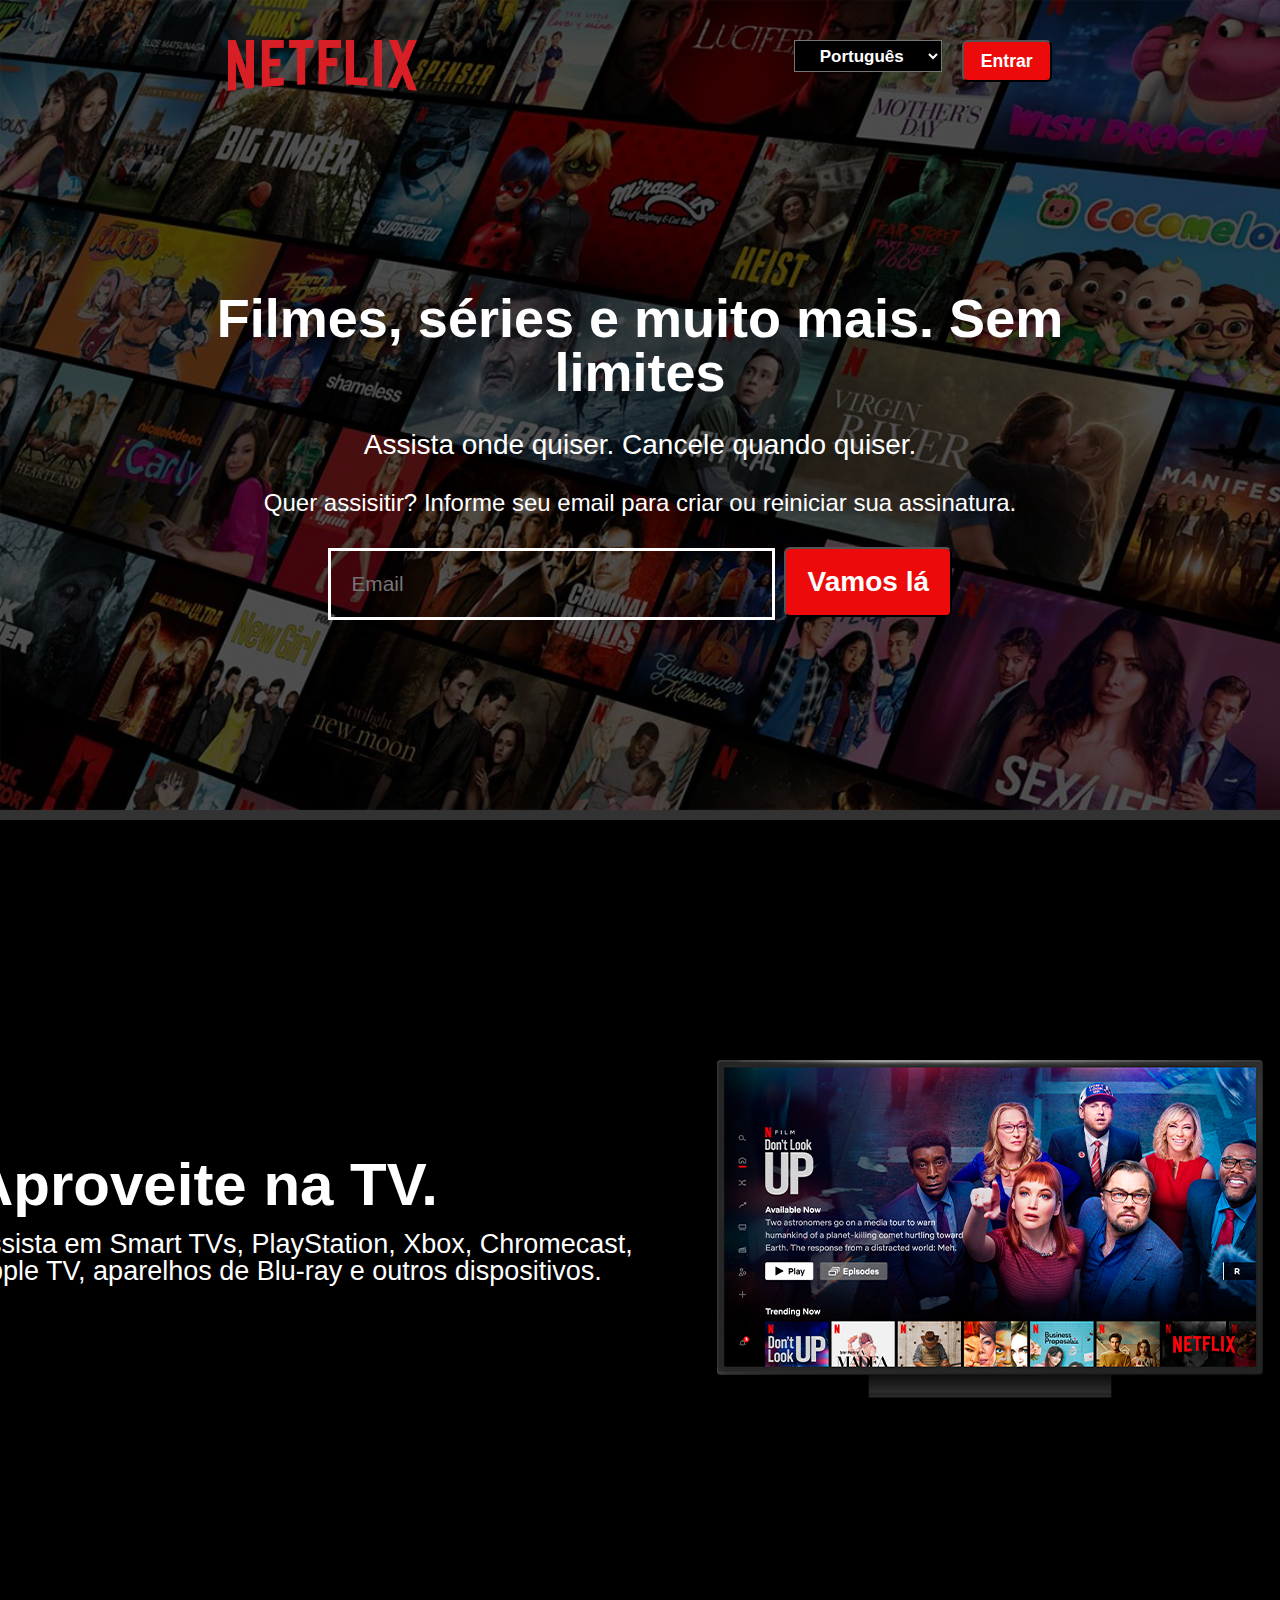
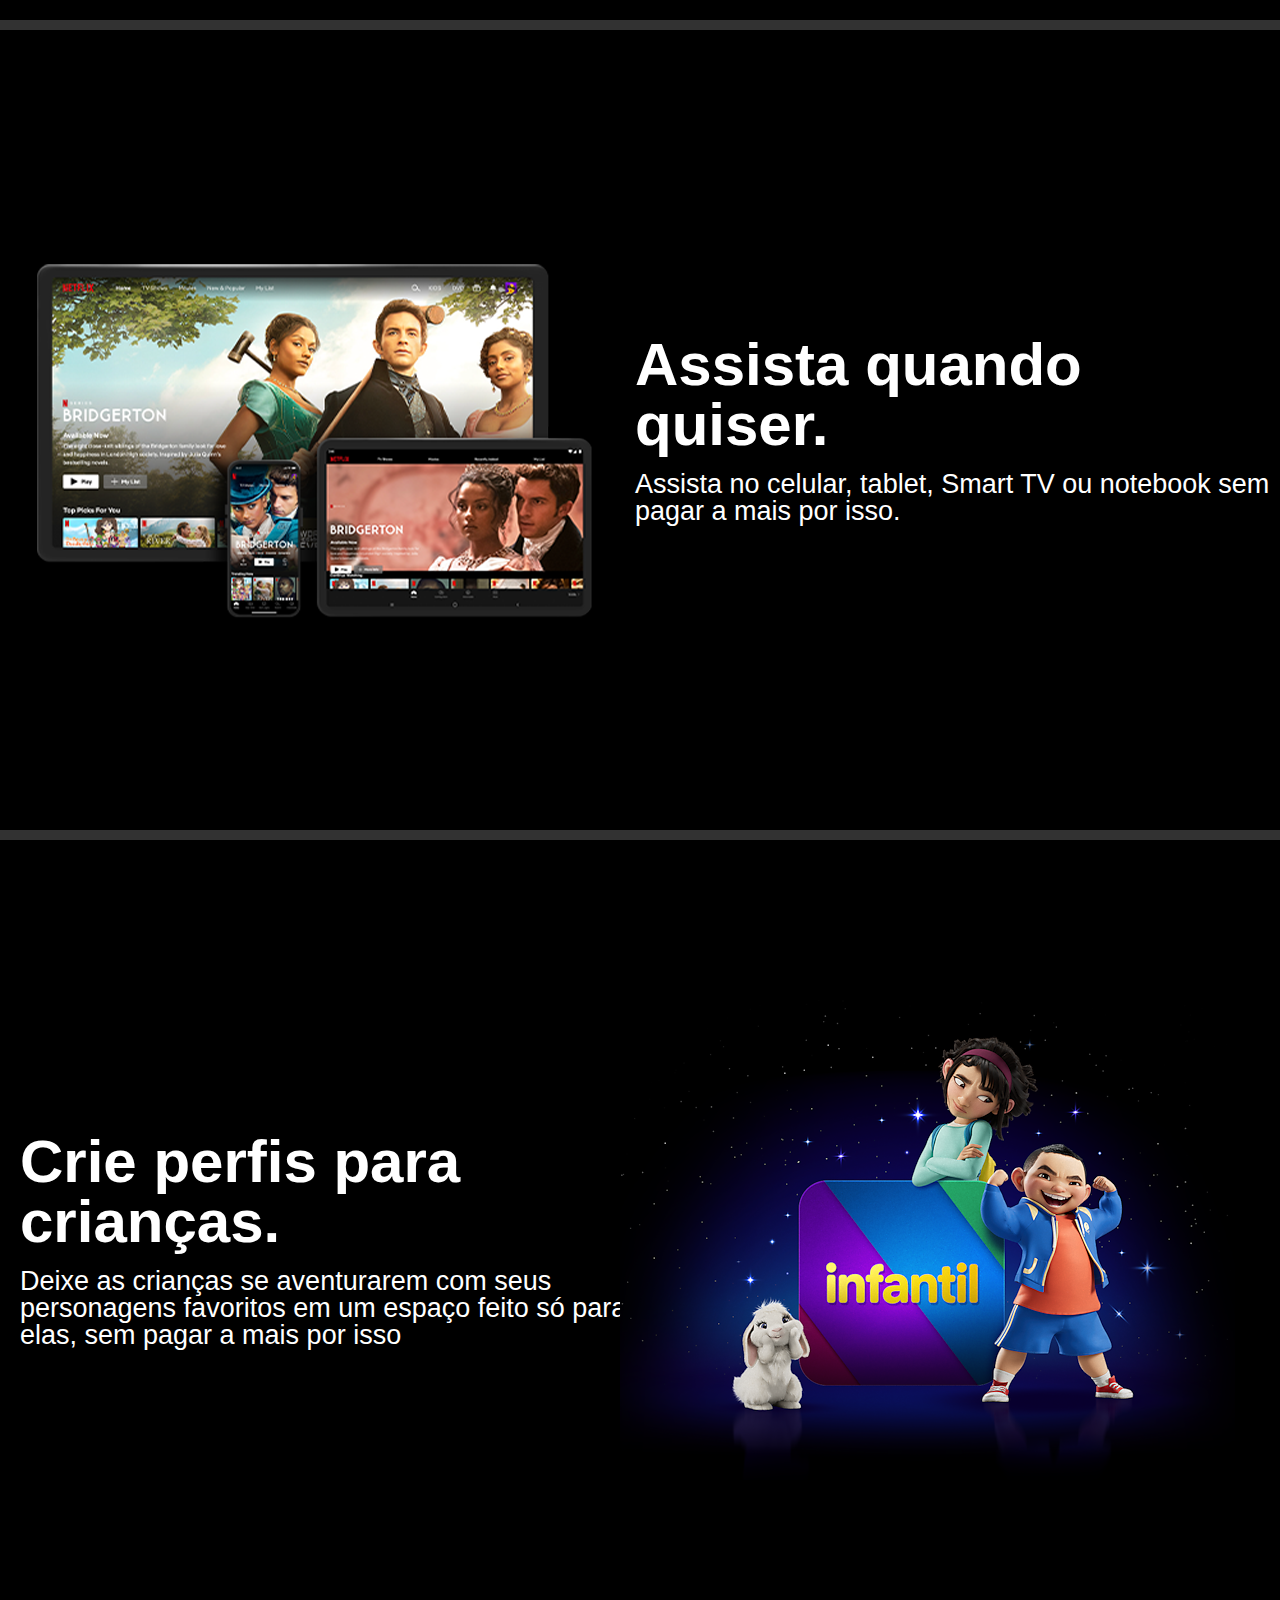
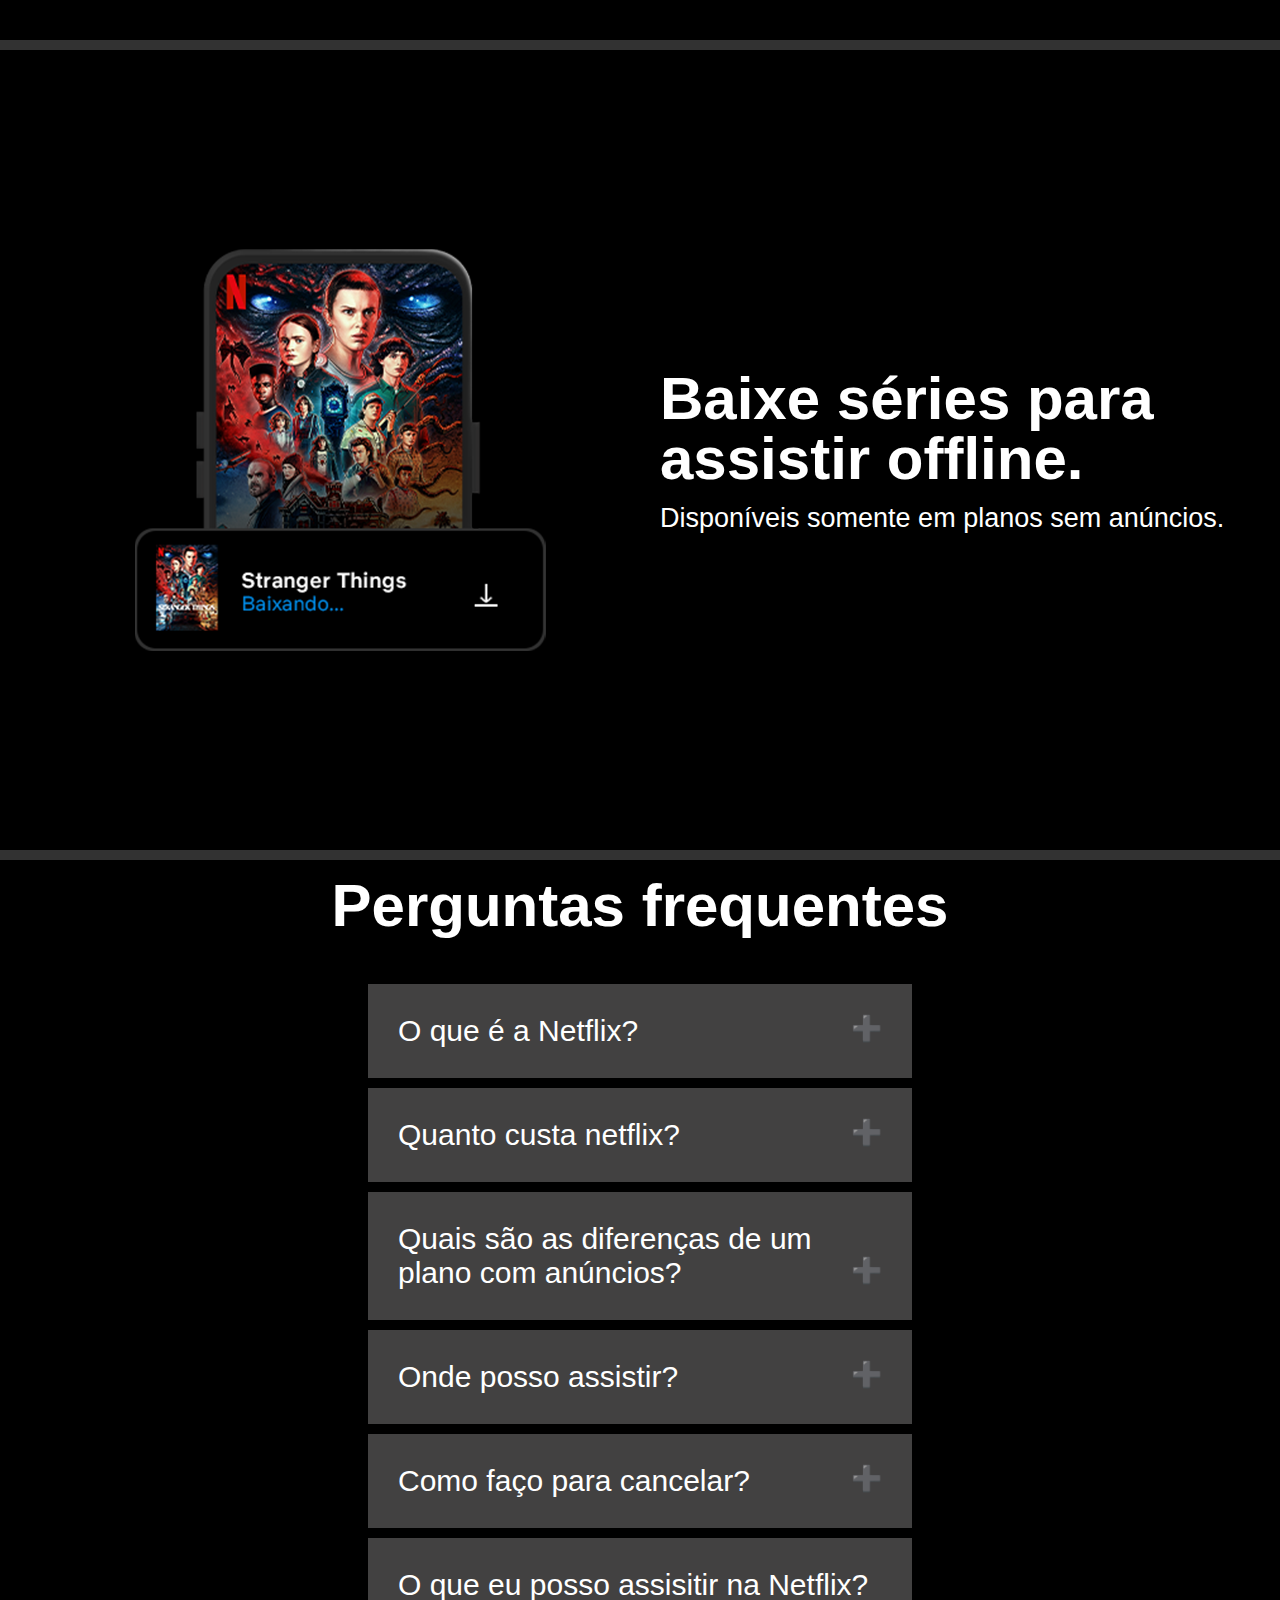
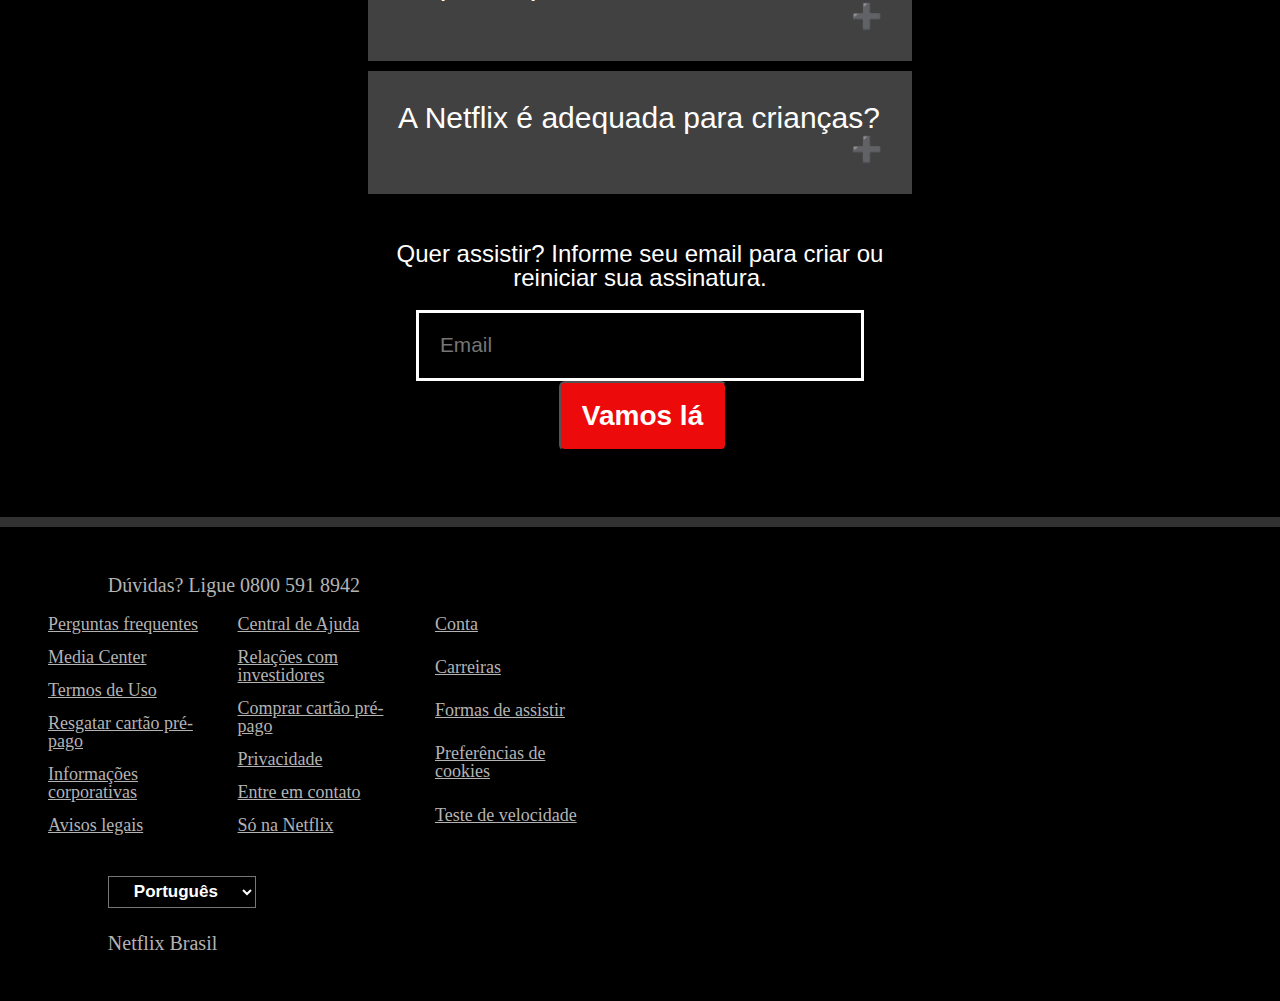
<file: index.html>
<!DOCTYPE html>
<html lang="pt-br">
<head>
    <meta charset="UTF-8">
    <meta http-equiv="X-UA-Compatible" content="IE=edge">
    <meta name="viewport" content="width=device-width, initial-scale=1.0">
    <link rel="stylesheet" href="style1.css">
    <link rel="stylesheet" href="reset.css"> 
    <link rel="preconnect" href="https://fonts.googleapis.com">
    <link rel="preconnect" href="https://fonts.gstatic.com" crossorigin>
    <link href="https://fonts.googleapis.com/css2?family=Open+Sans:wght@600&display=swap" rel="stylesheet">
    <title>Netflix Brasil - assistir a séries online, assistir a filmes online</title>
</head>
<body>
    

  <div class="inicio_container"> 
        <div class="cabeçalho1">
            <img class="logo" src="img/Netflix_logo.png" alt=""> 
            <div class="seletor_cabeçalho1">
             <select class="seletor_idioma">  
                <option value="">Português</option>
                <option value="">Inglês</option>
             </select>

             <button class="botao_entrar">Entrar</button> 
            </div> 
        </div>

        <div class="info_login"> 

            
            


            <h1 class="titulo_anuncio">Filmes, séries e muito mais. Sem limites </h1> 
            <h2 class="subtitulo_anuncio">Assista onde quiser. Cancele quando quiser.</h2>
            <p class="info_anuncio">Quer assisitir? Informe seu email para criar ou reiniciar sua assinatura.</p>
            
            <div class="campo_email">
            <input  class="input_email" type="text" placeholder="Email"> 
            <button class="botao_cadastrar">Vamos lá</button>
            </div>  

        

        </div>  
   </div>

    <div class="container_secção1"> 

        <div class="seccção_1">   

            <div class="info_sec1">
                <h2 class="subtitulo_sec1">Aproveite na TV.</h2>
                <p class="texto_sec1">Assista em Smart TVs, PlayStation, Xbox, Chromecast, Apple TV, aparelhos de Blu-ray e outros dispositivos.</p>
            </div>
               
            <img class="img_sec1" src="img/device-pile.png" alt="">
            
        </div>       

    </div>
    <div class="container_secção2"> 

        <div class="seccção_2">    


            <img class="img_sec2" src="img/tv_dspl.png" alt="">

            <div class="info_sec2">
                <h2 class="subtitulo_sec2">Assista quando quiser.</h2>
                <p class="texto_sec2">Assista no celular, tablet, Smart TV ou notebook sem pagar a mais por isso.</p>
            </div>
               
            
            
        </div>       

    </div> 

    <div class="container_secção3"> 

        <div class="seccção_3">    


            

            <div class="info_sec3">
                <h2 class="subtitulo_sec3">Crie perfis para crianças.</h2>
                <p class="texto_sec3">Deixe as crianças se aventurarem com seus personagens favoritos em um espaço feito só para elas, sem pagar a mais por isso</p>
            </div> 

            <img class="img_sec3" src="img/img_infantil.png" alt="">
               
            
            
        </div>       

    </div> 

    <div class="container_secção4"> 

        <div class="seccção_4">    


            <img class="img_sec4" src="img/pt-BR.png" alt="">

            <div class="info_sec4">
                <h2 class="subtitulo_sec4">Baixe séries para assistir offline.</h2>
                <p class="texto_sec4">Disponíveis somente em planos sem anúncios.</p>
            </div> 

          
               
            
            
        </div>       

    </div>

    <div class="container_secção5"> 

        <div class="seccção_5">    
            <h1 class="titulo_perguntas">Perguntas frequentes</h1>  


            <div class="caixa_perguntas"> 


                <button class="accordion">O que é a Netflix?</button>
                <div class="panel">
                    <p class="texto_panel">A Netflix é um serviço de streaming que oferece uma ampla variedade de séries, filmes e documentários premiados em milhares de aparelhos conectados à internet.</p>
                    <p class="texto_panel">Você pode assistir a quantos filmes e séries quiser, quando e onde quiser, tudo por um preço mensal acessível. Aqui você sempre encontra novidades. A cada semana, adicionamos novas séries e filmes.</p>
                </div> 

                <button class="accordion">Quanto custa netflix?</button>
                <div class="panel">
                    <p class="texto_panel">Assista à Netflix no seu celular, tablet, Smart TV, notebook ou aparelho de streaming por uma taxa mensal única. Os planos variam de R$18,90 a R$55,90 por mês. Sem contrato nem taxas extras.</p>
                </div>  

                <button class="accordion">Quais são as diferenças de um plano com anúncios?</button>
                <div class="panel">
                    <p class="texto_panel">Um plano com anúncios é uma excelente maneira de assistir a séries e filmes por um preço mais baixo. Você pode assistir ao seu conteúdo favorito com intervalos limitados para anúncios (sujeito a restrições de localização e aparelho). Este plano não permite fazer downloads e não inclui algumas séries e filmes com restrições de licenciamento.

                    </p>
                </div> 

                <button class="accordion">Onde posso assistir?</button>
                <div class="panel">
                    <p class="texto_panel">Assista onde quiser, quando quiser. Faça login com sua conta Netflix em netflix.com para começar a assistir no computador ou em qualquer aparelho conectado à Internet compatível com o aplicativo Netflix, como Smart TVs, smartphones, tablets, aparelhos de streaming e videogames.</p>

                    <p class="texto_panel">Você também pode baixar a sua série favorita com o aplicativo Netflix para iOS, Android ou Windows 10. Use downloads para levar a Netflix para onde quiser sem precisar de conexão com a Internet. Leve a Netflix com você para qualquer lugar.</p>
                </div>

                <button class="accordion">Como faço para cancelar?</button>
                <div class="panel">
                    <p class="texto_panel">A Netflix é flexível. Não há contratos nem compromissos. Você pode cancelar a sua conta na internet com apenas dois cliques. Não há taxa de cancelamento.você pode começar ou encerrar a sua assinatura a qualquer momento.</p>
                </div> 

                <button class="accordion">O que eu posso assisitir na Netflix?</button>
                <div class="panel">
                    <p class="texto_panel">A Netflix tem um grande catálogo de filmes, documentários, séries, originais Netflix premiados e muito mais. Assista o quanto quiser, quando quiser.</p>
                </div> 

                <button class="accordion">A Netflix é adequada para crianças?</button>
                <div class="panel">
                    <p class="texto_panel">A experiência infantil da Netflix faz parte da sua assinatura para que as crianças se divirtam em seu próprio espaço com séries e filmes familiares sob a supervisão dos responsáveis.

                        O recurso de controle parental, incluso nos perfis para crianças e protegido por PIN, permite restringir a classificação etária do conteúdo que as crianças podem ver e bloquear títulos específicos que você não quer que elas assistam.</p>
                </div> 

                <div class="caixa_cadastro"> 

                    <h1 class="texto_cadastro">Quer assistir? Informe seu email para criar ou reiniciar sua assinatura.</h1>
                    <div class="campo_email2">
                        <input  class="input_email" type="text" placeholder="Email"> 
                        <button class="botao_cadastrar">Vamos lá</button>
                    </div> 

                </div>

            </div>

            


            
          
               
            
            
        </div>       

    </div>  

    <div class="container_secção6">   
        
        <div class="sc6_box">

            

            <div class="s6_l1"> 
                <p>Dúvidas? Ligue 0800 591 8942</p>
            </div>


            

        
            <div class="seccção_6">  
        
                
            

                        <div class="colunas_sec6">
                            <a class="item_anchor" href="#">Perguntas  frequentes</a>
                            <a class="item_anchor" href="#">Media Center</a>
                            <a class="item_anchor" href="#">Termos de Uso</a>
                            <a class="item_anchor" href="#">Resgatar cartão pré-pago</a>
                            <a class="item_anchor" href="#">Informações corporativas</a>
                            <a class="item_anchor" href="#">Avisos legais</a>
                        
                            

                        </div> 

                        <div class="colunas_sec6"> 
                            
                            <a class="item_anchor" href="#">Central de Ajuda</a>
                            <a class="item_anchor" href="#">Relações com investidores</a>
                            <a class="item_anchor" href="#">Comprar cartão pré-pago</a>
                            <a class="item_anchor" href="#">Privacidade</a>
                            <a class="item_anchor" href="#">Entre em contato</a>
                            <a class="item_anchor" href="#">Só na Netflix</a>
                

                            
                        </div> 

                        <div class="colunas_sec6">

                            <a class="item_anchor" href="#">Conta</a>
                            <a class="item_anchor" href="#">Carreiras</a>
                            <a class="item_anchor" href="#">Formas de assistir</a>
                            <a class="item_anchor" href="#">Preferências de cookies</a>
                            <a class="item_anchor" href="#">Teste de velocidade</a>
                        </div>  

                        
                



            </div>  
        </div>  
        <div class="s6_l3"> 
            <select class="seletor_idioma">  
                <option value="">Português</option>
                <option value="">Inglês</option>
             </select> 

             <p>Netflix Brasil</p>
        </div> 
        
     
    </div>
    <script>
    
        var acc = document.getElementsByClassName("accordion");
        var i;
        
        for (i = 0; i < acc.length; i++) {
          acc[i].addEventListener("click", function() {
            /* Toggle between adding and removing the "active" class,
            to highlight the button that controls the panel */
            this.classList.toggle("active");
        
            /* Toggle between hiding and showing the active panel */
            var panel = this.nextElementSibling;
            if (panel.style.display === "block") {
              panel.style.display = "none";
            } else {
              panel.style.display = "block";
            }
          });
        }</script>

</body>
</html>
</file>
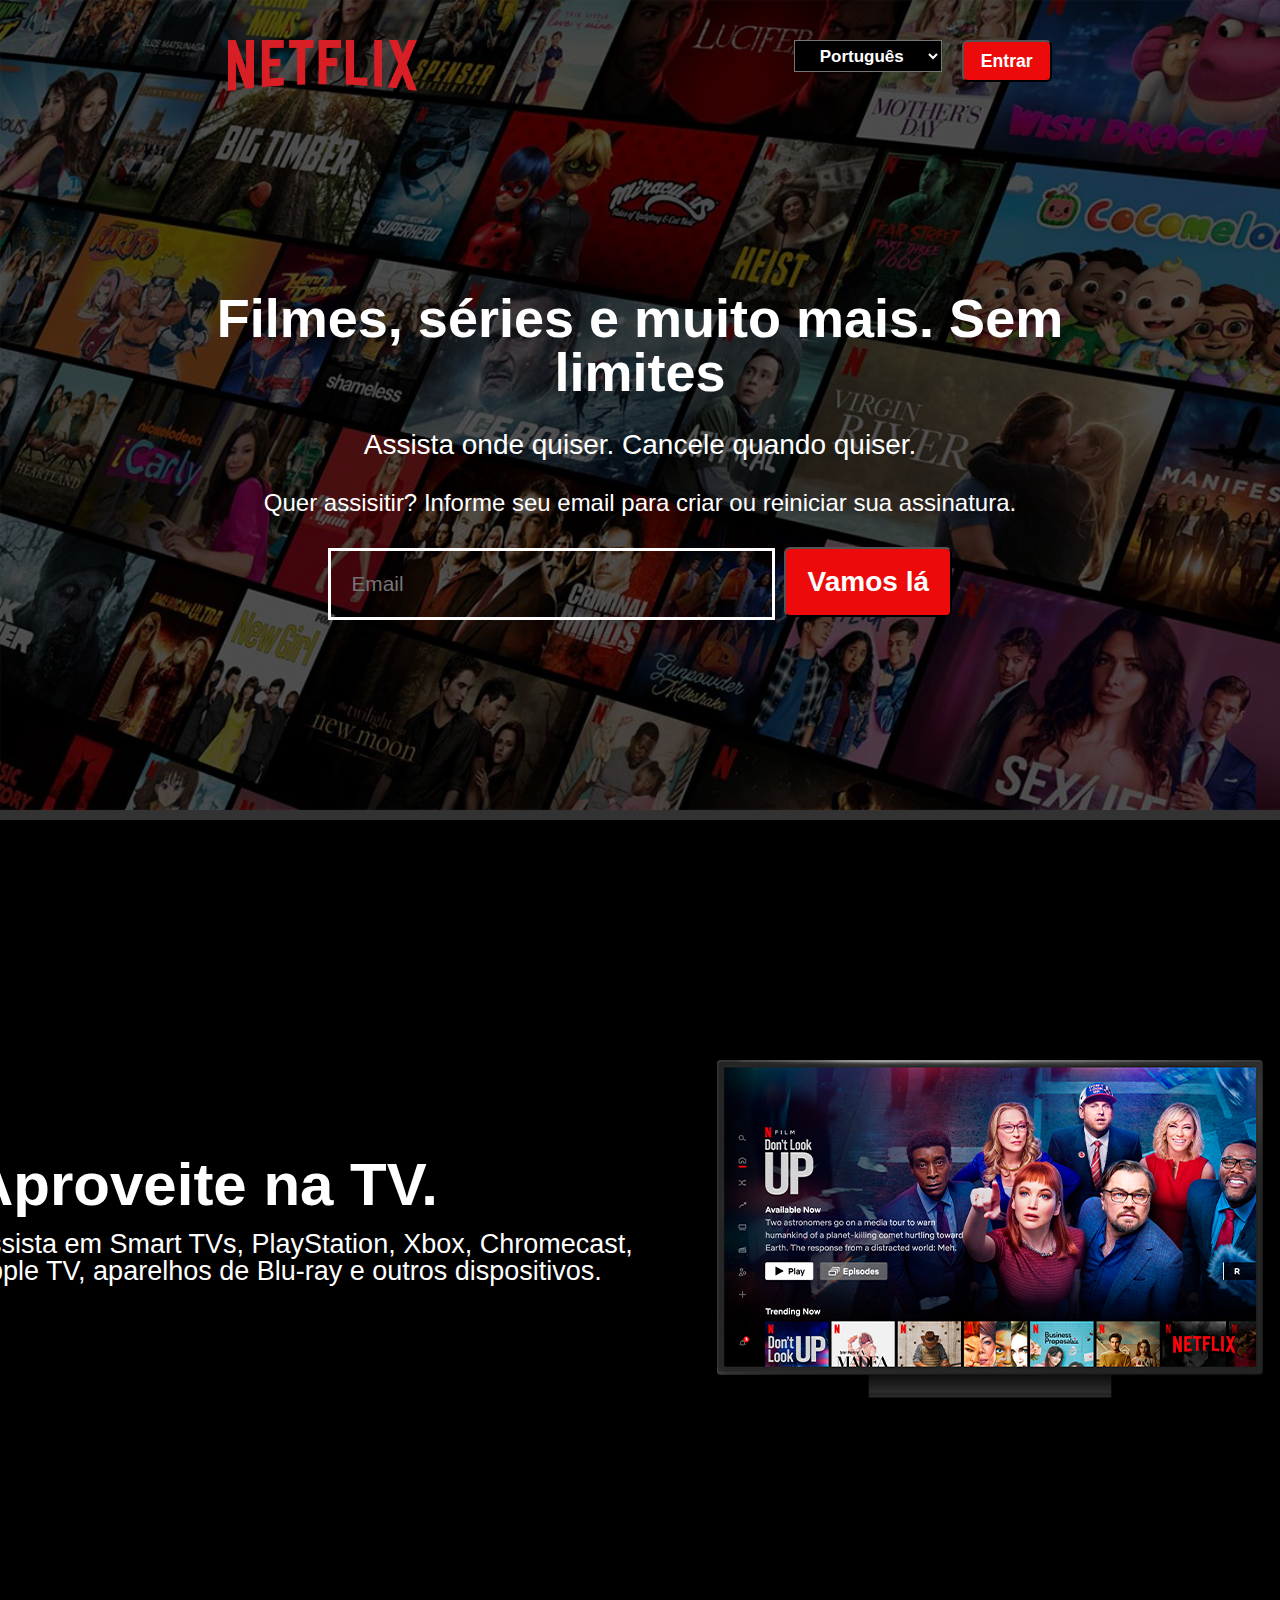
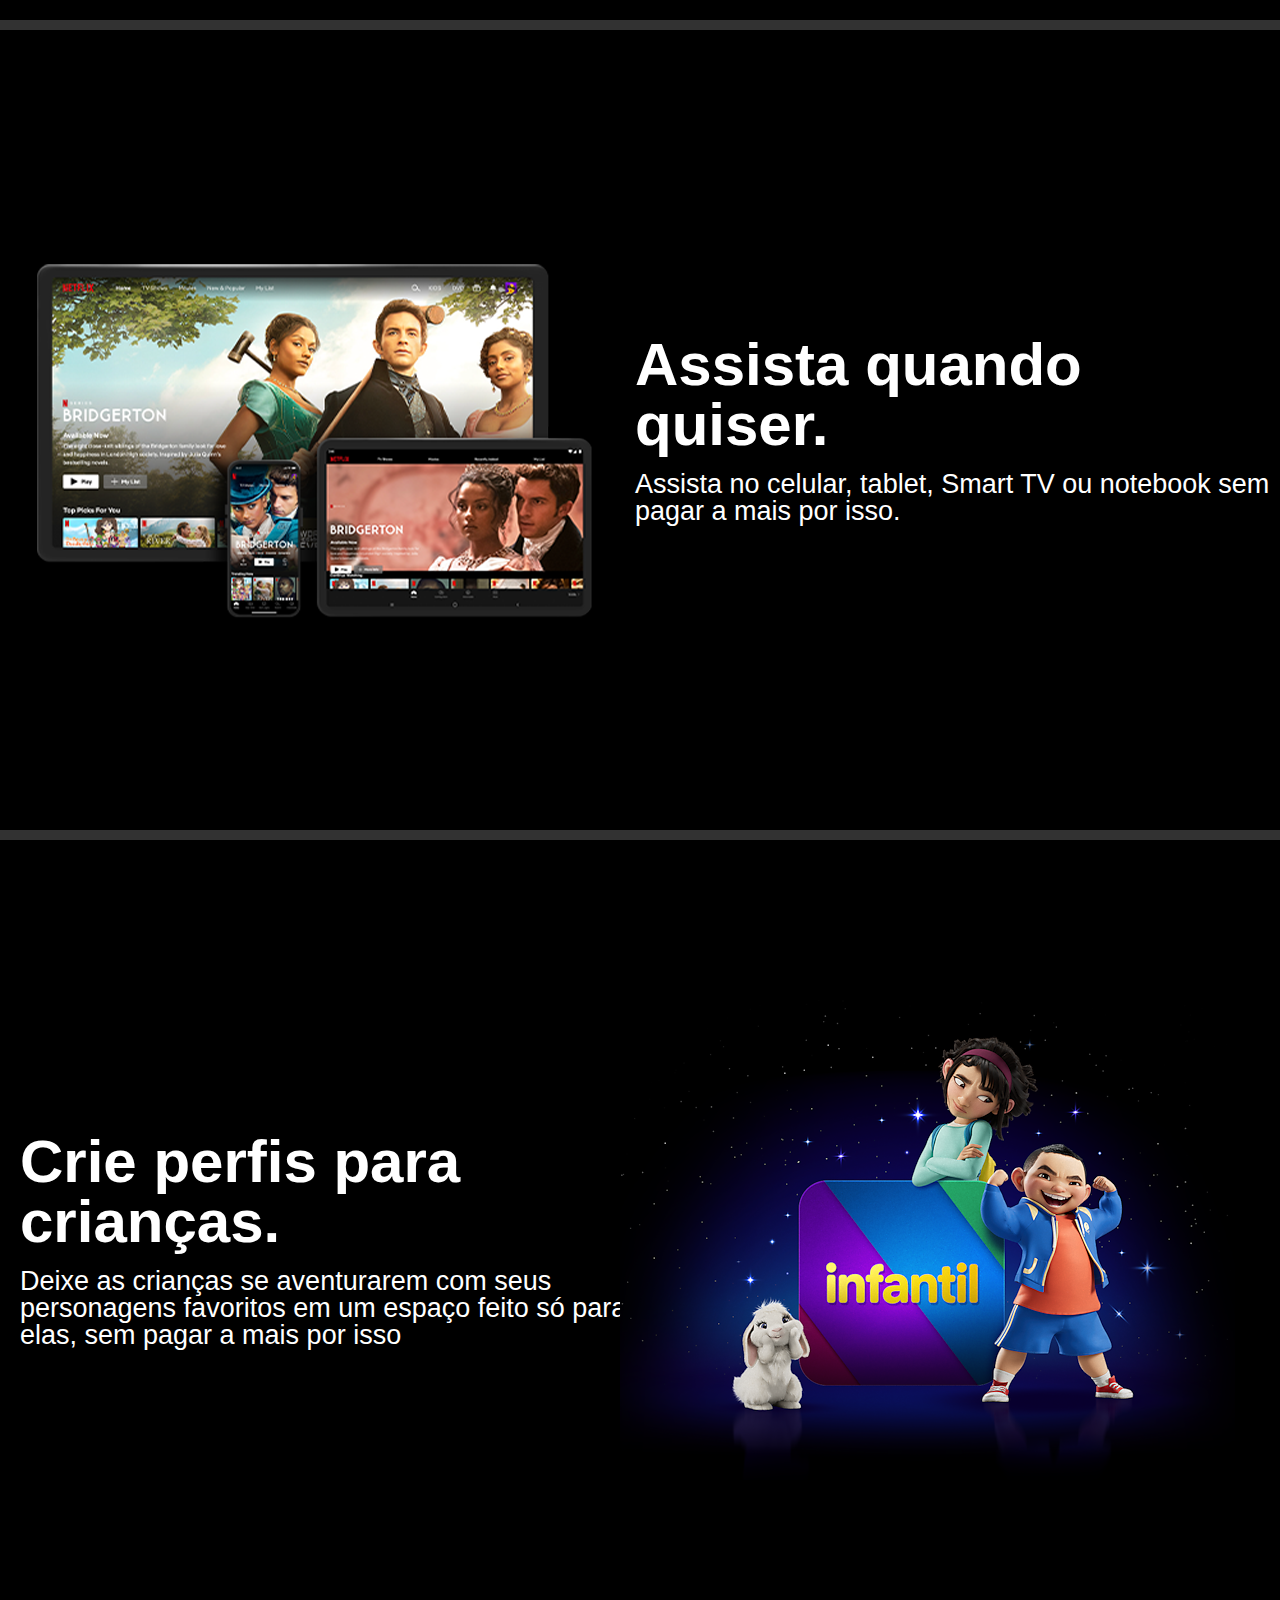
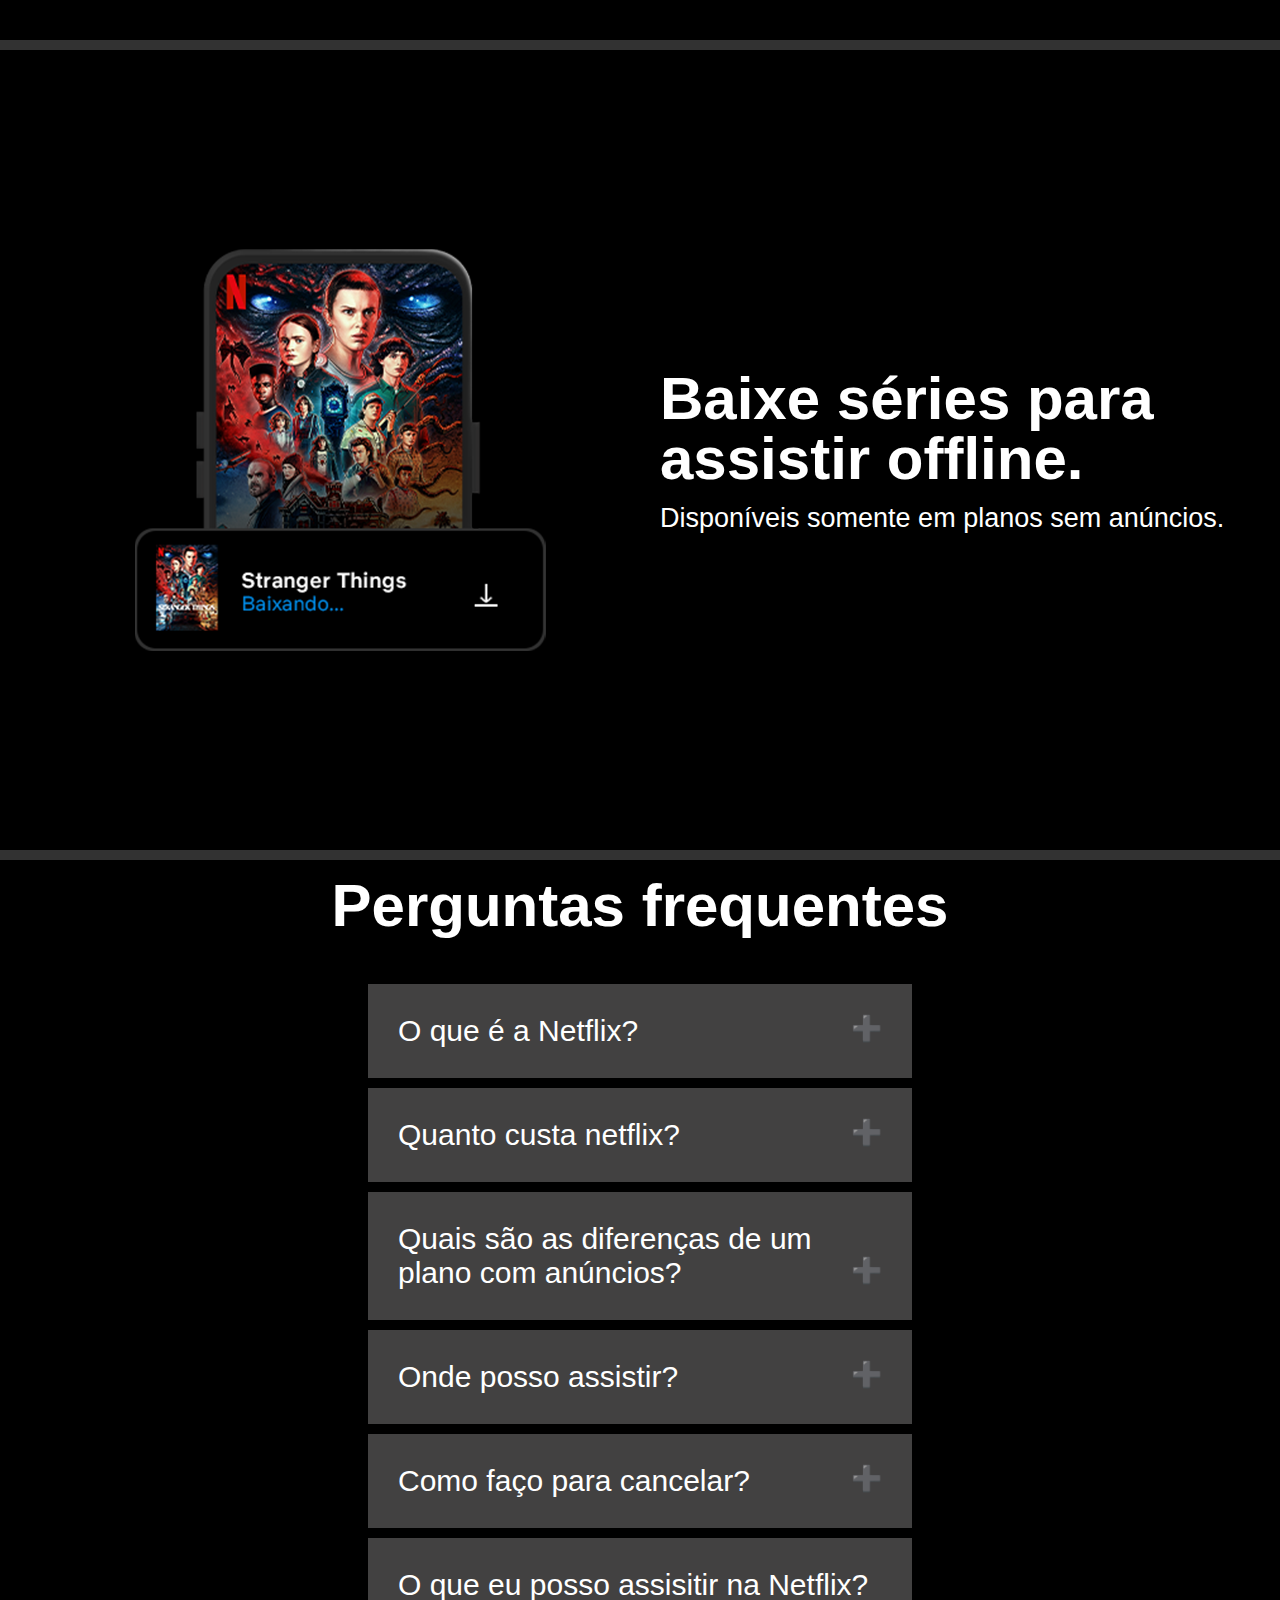
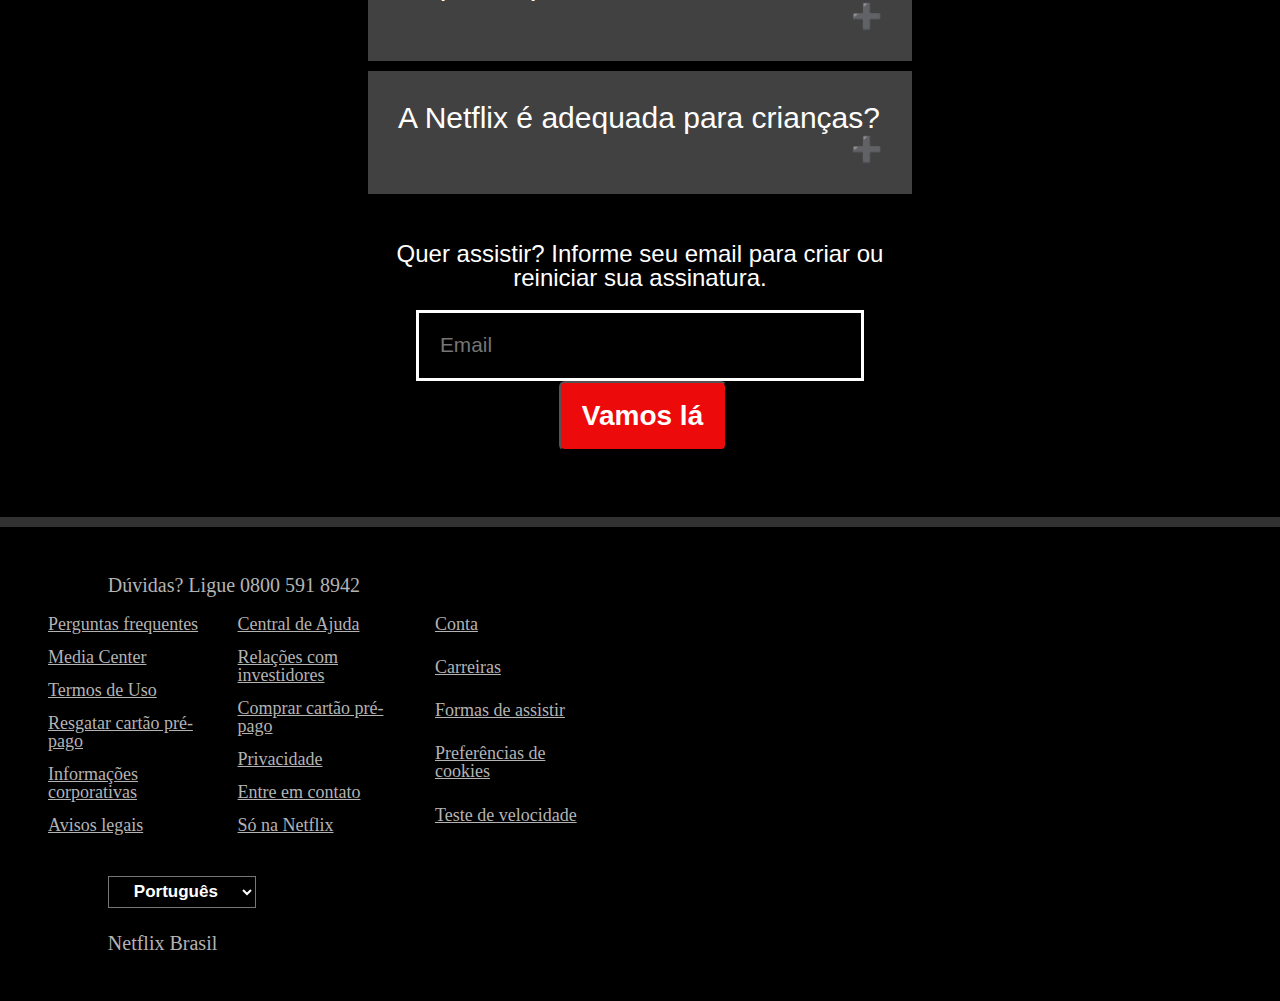
<file: pagina_inicial.html>
<!DOCTYPE html>
<html lang="pt-br">
<head>
    <meta charset="UTF-8">
    <meta http-equiv="X-UA-Compatible" content="IE=edge">
    <meta name="viewport" content="width=device-width, initial-scale=1.0">
    <link rel="stylesheet" href="style1.css">
    <link rel="stylesheet" href="reset.css"> 
    <link rel="preconnect" href="https://fonts.googleapis.com">
    <link rel="preconnect" href="https://fonts.gstatic.com" crossorigin>
    <link href="https://fonts.googleapis.com/css2?family=Open+Sans:wght@600&display=swap" rel="stylesheet">
    <title>Netflix Brasil - assistir a séries online, assistir a filmes online</title>
</head>
<body>
    

  <div class="inicio_container"> 
        <div class="cabeçalho1">
            <img class="logo" src="img/Netflix_logo.png" alt=""> 
            <div class="seletor_cabeçalho1">
             <select class="seletor_idioma">  
                <option value="">Português</option>
                <option value="">Inglês</option>
             </select>

             <button class="botao_entrar">Entrar</button> 
            </div> 
        </div>

        <div class="info_login"> 

            
            


            <h1 class="titulo_anuncio">Filmes, séries e muito mais. Sem limites </h1> 
            <h2 class="subtitulo_anuncio">Assista onde quiser. Cancele quando quiser.</h2>
            <p class="info_anuncio">Quer assisitir? Informe seu email para criar ou reiniciar sua assinatura.</p>
            
            <div class="campo_email">
            <input  class="input_email" type="text" placeholder="Email"> 
            <button class="botao_cadastrar">Vamos lá</button>
            </div>  

        

        </div>  
   </div>

    <div class="container_secção1"> 

        <div class="seccção_1">   

            <div class="info_sec1">
                <h2 class="subtitulo_sec1">Aproveite na TV.</h2>
                <p class="texto_sec1">Assista em Smart TVs, PlayStation, Xbox, Chromecast, Apple TV, aparelhos de Blu-ray e outros dispositivos.</p>
            </div>
               
            <img class="img_sec1" src="img/device-pile.png" alt="">
            
        </div>       

    </div>
    <div class="container_secção2"> 

        <div class="seccção_2">    


            <img class="img_sec2" src="img/tv_dspl.png" alt="">

            <div class="info_sec2">
                <h2 class="subtitulo_sec2">Assista quando quiser.</h2>
                <p class="texto_sec2">Assista no celular, tablet, Smart TV ou notebook sem pagar a mais por isso.</p>
            </div>
               
            
            
        </div>       

    </div> 

    <div class="container_secção3"> 

        <div class="seccção_3">    


            

            <div class="info_sec3">
                <h2 class="subtitulo_sec3">Crie perfis para crianças.</h2>
                <p class="texto_sec3">Deixe as crianças se aventurarem com seus personagens favoritos em um espaço feito só para elas, sem pagar a mais por isso</p>
            </div> 

            <img class="img_sec3" src="img/img_infantil.png" alt="">
               
            
            
        </div>       

    </div> 

    <div class="container_secção4"> 

        <div class="seccção_4">    


            <img class="img_sec4" src="img/pt-BR.png" alt="">

            <div class="info_sec4">
                <h2 class="subtitulo_sec4">Baixe séries para assistir offline.</h2>
                <p class="texto_sec4">Disponíveis somente em planos sem anúncios.</p>
            </div> 

          
               
            
            
        </div>       

    </div>

    <div class="container_secção5"> 

        <div class="seccção_5">    
            <h1 class="titulo_perguntas">Perguntas frequentes</h1>  


            <div class="caixa_perguntas"> 


                <button class="accordion">O que é a Netflix?</button>
                <div class="panel">
                    <p class="texto_panel">A Netflix é um serviço de streaming que oferece uma ampla variedade de séries, filmes e documentários premiados em milhares de aparelhos conectados à internet.</p>
                    <p class="texto_panel">Você pode assistir a quantos filmes e séries quiser, quando e onde quiser, tudo por um preço mensal acessível. Aqui você sempre encontra novidades. A cada semana, adicionamos novas séries e filmes.</p>
                </div> 

                <button class="accordion">Quanto custa netflix?</button>
                <div class="panel">
                    <p class="texto_panel">Assista à Netflix no seu celular, tablet, Smart TV, notebook ou aparelho de streaming por uma taxa mensal única. Os planos variam de R$18,90 a R$55,90 por mês. Sem contrato nem taxas extras.</p>
                </div>  

                <button class="accordion">Quais são as diferenças de um plano com anúncios?</button>
                <div class="panel">
                    <p class="texto_panel">Um plano com anúncios é uma excelente maneira de assistir a séries e filmes por um preço mais baixo. Você pode assistir ao seu conteúdo favorito com intervalos limitados para anúncios (sujeito a restrições de localização e aparelho). Este plano não permite fazer downloads e não inclui algumas séries e filmes com restrições de licenciamento.

                    </p>
                </div> 

                <button class="accordion">Onde posso assistir?</button>
                <div class="panel">
                    <p class="texto_panel">Assista onde quiser, quando quiser. Faça login com sua conta Netflix em netflix.com para começar a assistir no computador ou em qualquer aparelho conectado à Internet compatível com o aplicativo Netflix, como Smart TVs, smartphones, tablets, aparelhos de streaming e videogames.</p>

                    <p class="texto_panel">Você também pode baixar a sua série favorita com o aplicativo Netflix para iOS, Android ou Windows 10. Use downloads para levar a Netflix para onde quiser sem precisar de conexão com a Internet. Leve a Netflix com você para qualquer lugar.</p>
                </div>

                <button class="accordion">Como faço para cancelar?</button>
                <div class="panel">
                    <p class="texto_panel">A Netflix é flexível. Não há contratos nem compromissos. Você pode cancelar a sua conta na internet com apenas dois cliques. Não há taxa de cancelamento.você pode começar ou encerrar a sua assinatura a qualquer momento.</p>
                </div> 

                <button class="accordion">O que eu posso assisitir na Netflix?</button>
                <div class="panel">
                    <p class="texto_panel">A Netflix tem um grande catálogo de filmes, documentários, séries, originais Netflix premiados e muito mais. Assista o quanto quiser, quando quiser.</p>
                </div> 

                <button class="accordion">A Netflix é adequada para crianças?</button>
                <div class="panel">
                    <p class="texto_panel">A experiência infantil da Netflix faz parte da sua assinatura para que as crianças se divirtam em seu próprio espaço com séries e filmes familiares sob a supervisão dos responsáveis.

                        O recurso de controle parental, incluso nos perfis para crianças e protegido por PIN, permite restringir a classificação etária do conteúdo que as crianças podem ver e bloquear títulos específicos que você não quer que elas assistam.</p>
                </div> 

                <div class="caixa_cadastro"> 

                    <h1 class="texto_cadastro">Quer assistir? Informe seu email para criar ou reiniciar sua assinatura.</h1>
                    <div class="campo_email2">
                        <input  class="input_email" type="text" placeholder="Email"> 
                        <button class="botao_cadastrar">Vamos lá</button>
                    </div> 

                </div>

            </div>

            


            
          
               
            
            
        </div>       

    </div>  

    <div class="container_secção6">   
        
        <div class="sc6_box">

            

            <div class="s6_l1"> 
                <p>Dúvidas? Ligue 0800 591 8942</p>
            </div>


            

        
            <div class="seccção_6">  
        
                
            

                        <div class="colunas_sec6">
                            <a class="item_anchor" href="#">Perguntas  frequentes</a>
                            <a class="item_anchor" href="#">Media Center</a>
                            <a class="item_anchor" href="#">Termos de Uso</a>
                            <a class="item_anchor" href="#">Resgatar cartão pré-pago</a>
                            <a class="item_anchor" href="#">Informações corporativas</a>
                            <a class="item_anchor" href="#">Avisos legais</a>
                        
                            

                        </div> 

                        <div class="colunas_sec6"> 
                            
                            <a class="item_anchor" href="#">Central de Ajuda</a>
                            <a class="item_anchor" href="#">Relações com investidores</a>
                            <a class="item_anchor" href="#">Comprar cartão pré-pago</a>
                            <a class="item_anchor" href="#">Privacidade</a>
                            <a class="item_anchor" href="#">Entre em contato</a>
                            <a class="item_anchor" href="#">Só na Netflix</a>
                

                            
                        </div> 

                        <div class="colunas_sec6">

                            <a class="item_anchor" href="#">Conta</a>
                            <a class="item_anchor" href="#">Carreiras</a>
                            <a class="item_anchor" href="#">Formas de assistir</a>
                            <a class="item_anchor" href="#">Preferências de cookies</a>
                            <a class="item_anchor" href="#">Teste de velocidade</a>
                        </div>  

                        
                



            </div>  
        </div>  
        <div class="s6_l3"> 
            <select class="seletor_idioma">  
                <option value="">Português</option>
                <option value="">Inglês</option>
             </select> 

             <p>Netflix Brasil</p>
        </div> 
        
     
    </div>
    <script>
    
        var acc = document.getElementsByClassName("accordion");
        var i;
        
        for (i = 0; i < acc.length; i++) {
          acc[i].addEventListener("click", function() {
            /* Toggle between adding and removing the "active" class,
            to highlight the button that controls the panel */
            this.classList.toggle("active");
        
            /* Toggle between hiding and showing the active panel */
            var panel = this.nextElementSibling;
            if (panel.style.display === "block") {
              panel.style.display = "none";
            } else {
              panel.style.display = "block";
            }
          });
        }</script>

</body>
</html>
</file>
<file: style1.css>
body{
  background: black;
}

.inicio_container{
  background:rgba(0, 0, 0, 0.6) url(img/fundo_inicio.png);;
  background-blend-mode: darken;
  background-size: cover;
  background-repeat: no-repeat;
  width: 100%;
  height: 90vh; 
  border: rgb(50, 50, 50);
  border-style: solid;
  border-width: 10px;
  border-left: none;
  border-right: none;
  border-top: none;
  
  

}



.logo{
  height: 3.2em;
}

.seletor_cabeçalho1{
  display: flex;
}

.seletor_idioma{
  background: black;
  color: white;
  margin-right: 10px;
  font-size: 17px;
  text-align: center;
  width: 148px;
  height: 32px;
  font-weight: 600;
  font-family: sans-serif;
}

.botao_entrar{
 
  color:white;
  background-color: #ed0a0a;

  width: 90px;
  height:42px;
  border-radius: 6px;
  font-size: 1.1em;
  font-weight: 600;
  font-family: sans-serif;
  padding:4px 16px;
  margin-left: 10px;
 
}

.botao_entrar:hover{
background-color: #aa0b0b;
cursor:pointer;
}
.cabeçalho1{
  display: flex;
  justify-content: space-around;
  padding: 2.5em;
}
.info_login{
  display: grid;
  justify-content: center;
  text-align: center;
  gap: 2em;
  color:white;
  padding: 10em;
  
}

.titulo_anuncio{
  font-size: 54px;
  font-weight: 800;
  font-family: sans-serif;
}

.subtitulo_anuncio{
  font-size: 28px;
  font-family: sans-serif;
  font-weight: 400;
}
.info_anuncio{
  font-size: 24px;
  font-family: sans-serif;
  font-weight: 400;
}




.input_email{
  font-size: 1.3em;
  width: 400px;
  background: transparent;
  padding: 1em;
  border:solid,white;
  color:white;
}

.botao_cadastrar{ 

  color:white;
  background-color: #ed0a0a;
  width: 6em;
  border-radius: 6px;
  font-size: 28px;
  padding: 17px;
  margin-left:5px;
  font-weight: 600;
  font-family: sans-serif;
} 

.botao_cadastrar:hover{
background-color: #aa0b0b;
cursor:pointer;
}

.container_secção1,.container_secção2,.container_secção3,.container_secção4,.container_secção5{
  border: rgb(50, 50, 50);
  border-style: solid;
  border-width: 10px;
  border-left: none;
  border-right: none;
  border-top: none; 
  width: 100%;
  

  

}
.seccção_1,.seccção_2,.seccção_3,.seccção_4{
  color:white;
  padding: 10em;
  display: flex;
  align-items: center;
  justify-content: center;
  
} 

.info_sec1{
  width:700px;
}

.info_sec3{
  width:600px;
}

.info_sec4{
  width:600px;
} 





.subtitulo_sec1,.subtitulo_sec2,.subtitulo_sec3,.subtitulo_sec4{
  font-size: 60px;
  font-family: sans-serif;
  font-weight: 900;
}

.texto_sec1{ 
  margin-top: 16px;
  font-size: 27px;
  font-family: sans-serif;
  font-weight: 400;
  width: 700px;
} 

.texto_sec2{ 

  margin-top: 16px;
  font-size: 27px;
  font-family: sans-serif;
  font-weight: 400;
  width: 650px;


}


.texto_sec3{
  margin-top: 16px;
  font-size: 27px;
  font-family: sans-serif;
  font-weight: 400;
  width: 650px;
}

.texto_sec4{
  margin-top: 16px;
  font-size: 27px;
  font-family: sans-serif;
  font-weight: 400;
  width: 650px;

} 

.seccção_5{
  color:white;
}



.titulo_perguntas{ 

  text-align: center;
  color:white;
  margin-top: 16px;
  font-size: 60px;
  font-family: sans-serif;
  font-weight: 800;

}



.accordion {
  background-color: #424141;
  color: white;
  cursor: pointer;
  padding: 1em;
  width: 100%;
  text-align: left;
  border: none;
  outline: none;
  transition: 0.4s;
  font-size: 30px;
} 


.accordion:hover {
  background-color: #ccc;
}


.panel {
  padding: 0 18px;
  background-color: #424141;
  display: none;
  overflow: hidden;
} 

.accordion:after {
  content: '\02795'; /* Unicode character for "plus" sign (+) */
  font-size: 25px;
  color:#616161;
  float: right;
  margin-left: 5px;
}

.active:after {
  content: "\2573"; /* Unicode character for "minus" sign (-) */
}

.caixa_perguntas{
  padding: 3em;
  display: grid;
  margin-left: 20em;
  margin-right: 20em;
  gap: 10px;
}

.texto_panel{
  font-size: 25px;
  font-family: sans-serif;
  color:white;
  padding: 1.2em;
  
} 

.caixa_cadastro{
  padding:1.1em;
}

.texto_cadastro{
  padding-top:20px;
  text-align: center;
  font-size: 24px;
  font-family: sans-serif;
  color:white;

} 

.campo_email2{
  padding-top:20px;
  text-align: center;

} 


.container_secção6{ 
  display:grid;
  padding:3em;
  margin-right: 50%;

}


.seccção_6{
  display: flex;
  justify-content: space-evenly;
  gap:20px;
  
  
  

}



.colunas_sec6{ 
  display:grid;
  gap: 15px;
 
  

}

.item_anchor,.ntf_br{

  color:rgb(180, 179, 179);
  font-size: 18px;
} 
.item_anchor:hover{
  color:rgb(225, 219, 219);
}


.seletor_ntf_br{
  gap:20px;
  display: grid;
 
 
  
} 
.s6_l1{ 
  padding-bottom: 1em;
  color:rgb(180, 179, 179);
  font-size: 20px;
  margin-left: 11%;

  

}  

.s6_l3{
  padding-top:20px;
  color:rgb(180, 179, 179);
  font-size: 20px;
  DISPLAY: grid;
  gap: 25px;
  margin-left: 11%;
  margin-top:4%;
  font-weight: 300;
}

@media(max-width:1000px){

    .inicio_container{
      height: 120vh;
      padding-bottom: 10px;
    } 

    

    .seccção_1{
      flex-direction: column-reverse;
      padding-top:40px;
      
    } 

    .botao_cadastrar{
      margin-top: 15px;
    }

    .info_sec1{
      margin-left:3em;
     
    }
    .subtitulo_sec1{
      font-size: 40px;
      
    }

    .texto_sec1{ 
      font-size: 25px;

    }

    .seccção_2{
      display: grid;
      padding-top:40px;

    } 

    .info_sec2{
      margin-left:1em;
    }

    .subtitulo_sec2{
      font-size: 40px;
    }
    
    .texto_sec2{
      font-size: 25px;
      
    }

    .seccção_3{
      flex-direction: column-reverse;
      padding-top:40px;
    } 

    
    .subtitulo_sec3{
      font-size: 40px;
    }

    .texto_sec3{
      font-size:25px;
    }

    .seccção_4{
     
      flex-direction: column-reverse;
      padding-top:70px;
    } 

    .subtitulo_sec4{
      font-size: 45px;
      width: 500px;
      
    }

    .texto_sec4{
      font-size:25px;
    } 

    .seccção_5{
      display: grid;
      justify-content: center;
    }

    .titulo_perguntas{
      font-size: 40px;
      padding-top:30px;
    }
    .accordion{
      font-size: 25px;
    }
    .texto_panel{
      font-size:20px;

    }
}
</file>
